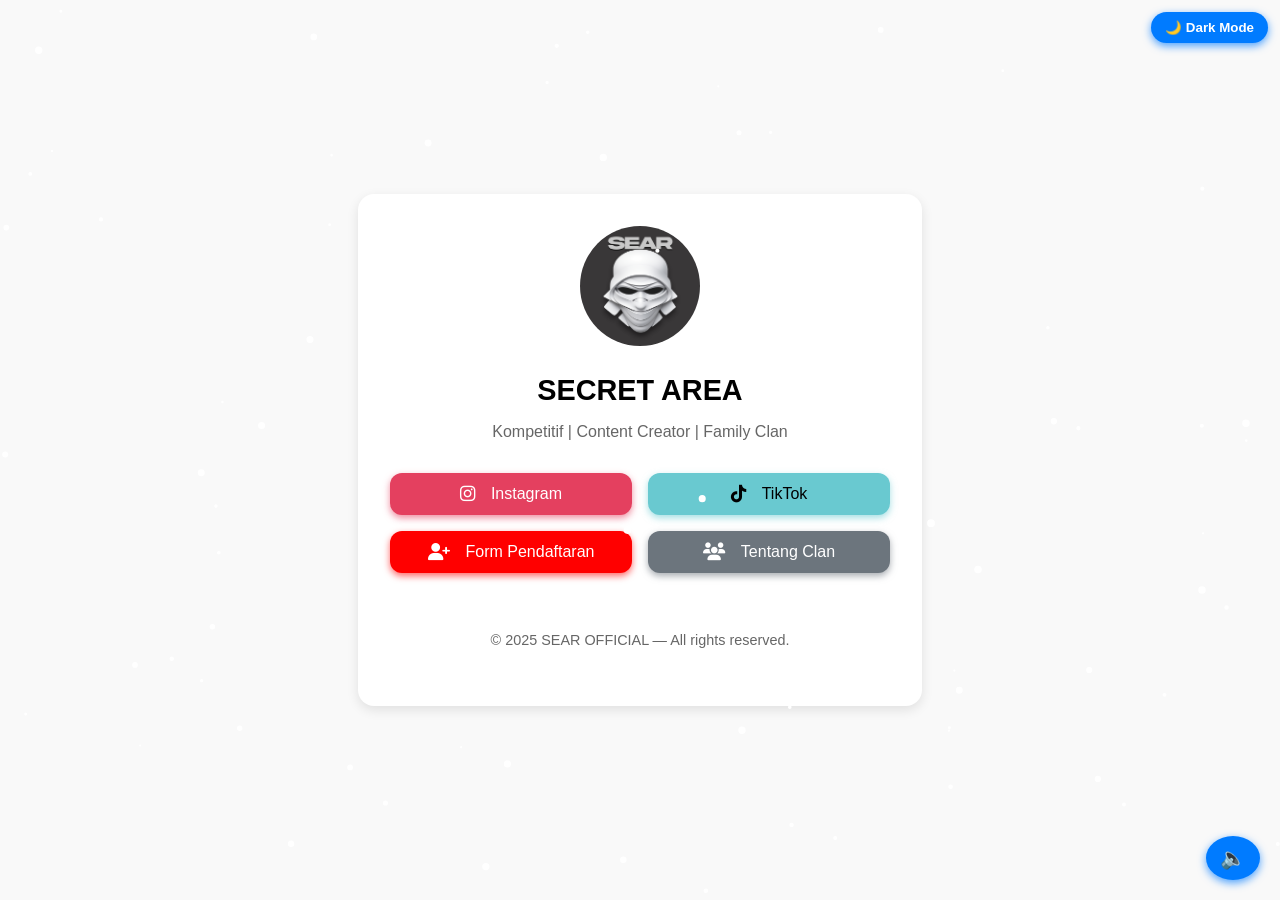
<file: index.html>
<!DOCTYPE html>
<html lang="id">
<head>
  <meta charset="UTF-8" />
  <meta name="viewport" content="width=device-width, initial-scale=1" />
  <title>SECRET AREA</title>
  <!-- Font Awesome -->
  <link
    rel="stylesheet"
    href="https://cdnjs.cloudflare.com/ajax/libs/font-awesome/6.5.0/css/all.min.css"
  />
  <!-- CSS -->
  <link rel="stylesheet" href="style.css" />
</head>
<body>
  <!-- Canvas salju -->
  <canvas id="snow"></canvas>

  <!-- Tombol Dark Mode -->
  <button class="toggle-btn" onclick="toggleDarkMode()">
    🌙 Dark Mode
  </button>

  <!-- Konten utama -->
  <div class="container">
    <img src="ss.jpg" alt="Foto Profil" class="profile-pic" />
    <h1 class="name">SECRET AREA </h1>
    <p class="bio">Kompetitif | Content Creator | Family Clan</p>

    <div class="links-grid">
      <a href="https://www.instagram.com/sear_pubgmobile?igsh=NDJvM2thYXV4YTNy" class="link ig" target="_blank" rel="noopener noreferrer">
        <i class="fab fa-instagram"></i> Instagram
      </a>
      <a href="https://www.tiktok.com/@sear_officialreal?is_from_webapp=1&sender_device=pc" class="link tiktok" target="_blank" rel="noopener noreferrer">
        <i class="fab fa-tiktok"></i> TikTok
      </a>
      <a href="https://formsecretareanew.netlify.app/" class="link yt" target="_blank" rel="noopener noreferrer">
        <i class="fas fa-user-plus"></i>  Form Pendaftaran
      </a>
      <a href="clan.html" class="link other" target="_blank" rel="noopener noreferrer">
        <i class="fas fa-users"></i> Tentang Clan
      </a>
    </div>
    <!-- Footer -->
<footer class="footer">
  <p>&copy; 2025 SEAR OFFICIAL — All rights reserved.</p>
</footer>

  </div>
  <!-- Audio & Kontrol Musik -->
  <audio id="bg-music" loop>
    <source src="brain.mp3" type="audio/mpeg" />
    Your browser does not support the audio element.
  </audio>
  <button id="music-toggle" title="Toggle Musik">🔈</button>

  <script>
    // Toggle Dark Mode dengan penyimpanan localStorage
    function toggleDarkMode() {
      document.body.classList.toggle("dark-mode");
      const isDark = document.body.classList.contains("dark-mode");
      localStorage.setItem("darkMode", isDark);
      document.querySelector(".toggle-btn").textContent = isDark ? "☀️ Light Mode" : "🌙 Dark Mode";
    }

    window.addEventListener("DOMContentLoaded", () => {
      // Aktifkan dark mode sesuai preferensi sebelumnya
      const darkPref = localStorage.getItem("darkMode") === "true";
      if (darkPref) {
        document.body.classList.add("dark-mode");
        document.querySelector(".toggle-btn").textContent = "☀️ Light Mode";
      }
    });

    // Efek Salju Smooth
    const canvas = document.getElementById("snow");
    const ctx = canvas.getContext("2d");
    let width = window.innerWidth;
    let height = window.innerHeight;
    canvas.width = width;
    canvas.height = height;

    const snowflakes = [];
    for (let i = 0; i < 80; i++) {
      snowflakes.push({
        x: Math.random() * width,
        y: Math.random() * height,
        r: Math.random() * 3 + 1,
        d: Math.random() + 1,
      });
    }

    function drawSnowflakes() {
      ctx.clearRect(0, 0, width, height);
      ctx.fillStyle = "#fff";
      ctx.beginPath();
      for (let i = 0; i < snowflakes.length; i++) {
        let f = snowflakes[i];
        ctx.moveTo(f.x, f.y);
        ctx.arc(f.x, f.y, f.r, 0, Math.PI * 2, true);
      }
      ctx.fill();
      moveSnowflakes();
    }

    let angle = 0;
    function moveSnowflakes() {
      angle += 0.003;
      for (let i = 0; i < snowflakes.length; i++) {
        let f = snowflakes[i];
        f.y += Math.pow(f.d, 2) + 0.5;
        f.x += Math.sin(angle) * 1;

        if (f.y > height) {
          snowflakes[i] = {
            x: Math.random() * width,
            y: 0,
            r: f.r,
            d: f.d,
          };
        }
      }
    }

    setInterval(drawSnowflakes, 30);

    window.addEventListener("resize", () => {
      width = window.innerWidth;
      height = window.innerHeight;
      canvas.width = width;
      canvas.height = height;
    });

    // Kontrol Musik
    const music = document.getElementById("bg-music");
    const toggleBtn = document.getElementById("music-toggle");
    let isPlaying = false;

    toggleBtn.addEventListener("click", () => {
      if (isPlaying) {
        music.pause();
        toggleBtn.textContent = "🔈";
      } else {
        music.play();
        toggleBtn.textContent = "🔊";
      }
      isPlaying = !isPlaying;
    });

    window.addEventListener("DOMContentLoaded", () => {
      music.volume = 0.4;
    });
  </script>
</body>

</html>
</file>
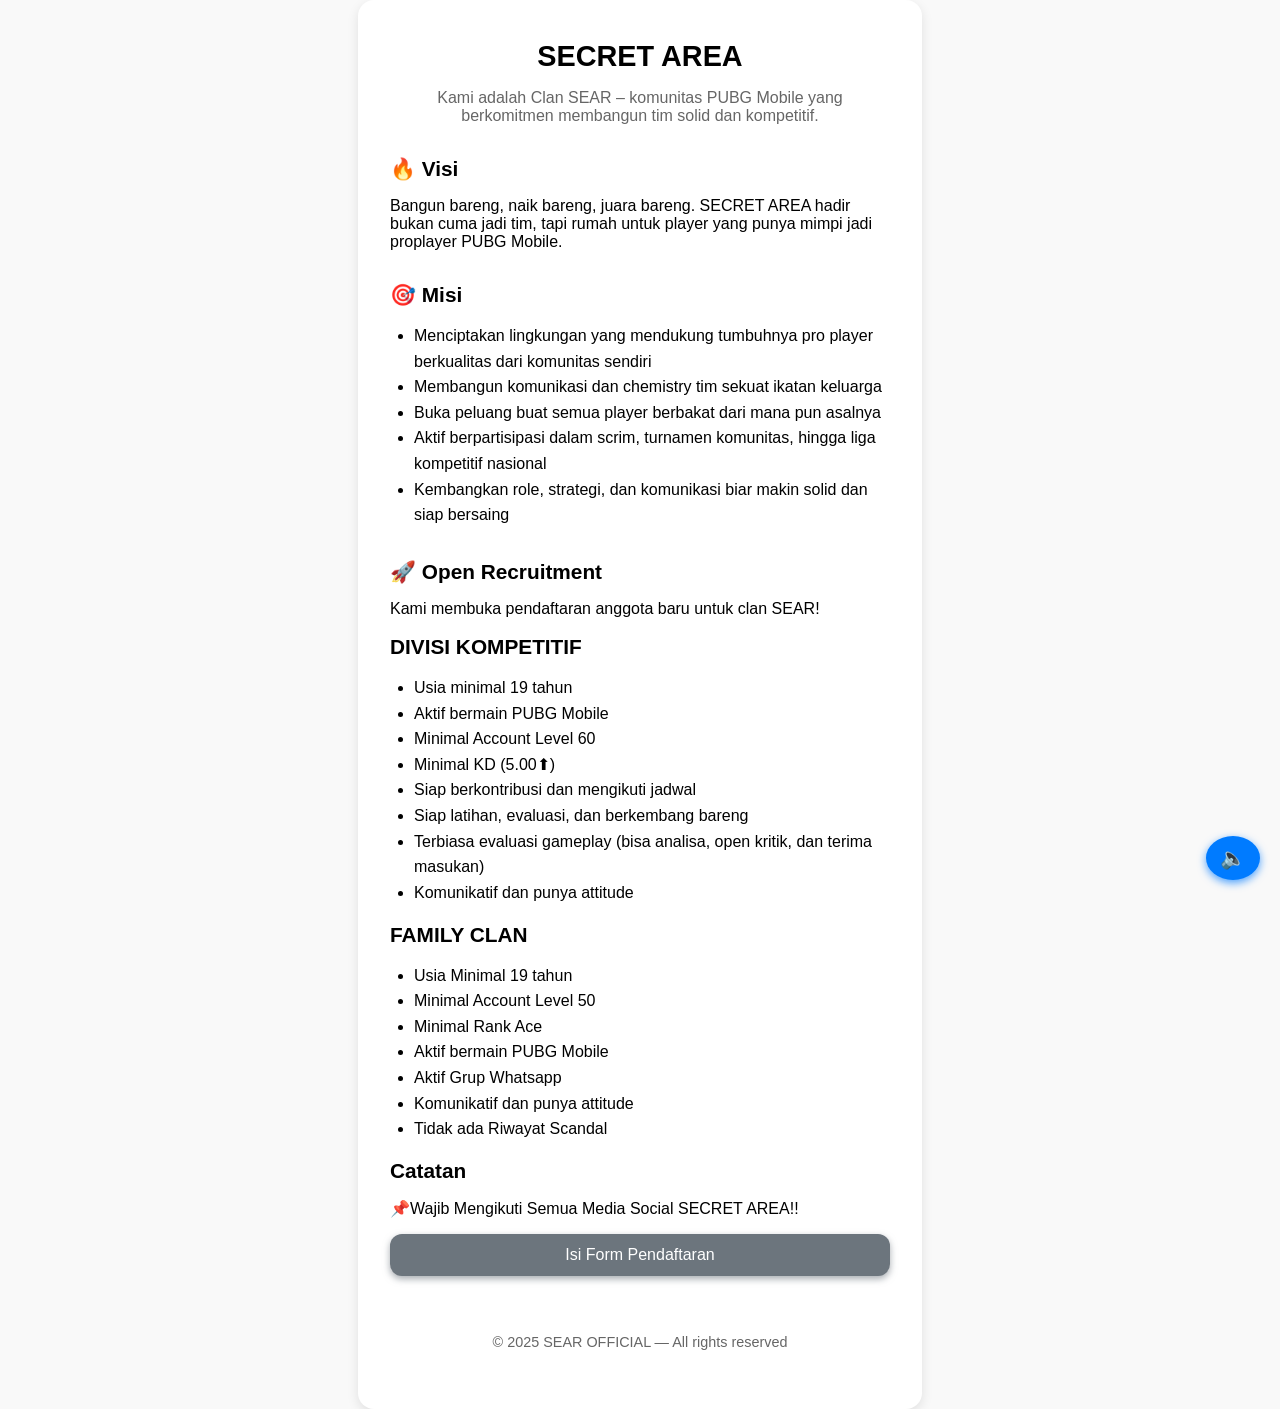
<file: clan.html>
<!DOCTYPE html>
<html lang="id">
<head>
  <meta charset="UTF-8" />
  <meta name="viewport" content="width=device-width, initial-scale=1.0"/>
  <title>Tentang Clan - Secret Area</title>
  <link rel="stylesheet" href="style.css" />
</head>
<body>
  <div class="container">
    <h1 class="name">SECRET AREA</h1>
    <p class="bio">Kami adalah Clan SEAR – komunitas PUBG Mobile yang berkomitmen membangun tim solid dan kompetitif.</p>

    <div class="section">
      <h2>🔥 Visi</h2>
      <p>Bangun bareng, naik bareng, juara bareng.
SECRET AREA hadir bukan cuma jadi tim, tapi rumah untuk player yang punya mimpi jadi proplayer PUBG Mobile.</p>
    </div>

    <div class="section">
      <h2>🎯 Misi</h2>
      <ul>
        <li>Menciptakan lingkungan yang mendukung tumbuhnya pro player berkualitas dari komunitas sendiri</li>
        <li>Membangun komunikasi dan chemistry tim sekuat ikatan keluarga</li>
        <li>Buka peluang buat semua player berbakat dari mana pun asalnya</li>
        <li>Aktif berpartisipasi dalam scrim, turnamen komunitas, hingga liga kompetitif nasional</li>
        <li>Kembangkan role, strategi, dan komunikasi biar makin solid dan siap bersaing</li>
      </ul>
    </div>

    <div class="section">
      <h2>🚀 Open Recruitment</h2>
      <p>Kami membuka pendaftaran anggota baru untuk clan SEAR!</p>
      <h2>DIVISI KOMPETITIF</h2>
      <ul>
        <li>Usia minimal 19 tahun</li>
        <li>Aktif bermain PUBG Mobile</li>
        <li>Minimal Account Level 60</li>
        <li>Minimal KD (5.00⬆)</li>
        <li>Siap berkontribusi dan mengikuti jadwal</li>
        <li>Siap latihan, evaluasi, dan berkembang bareng</li>
        <li>Terbiasa evaluasi gameplay (bisa analisa, open kritik, dan terima masukan)</li>
        <li>Komunikatif dan punya attitude</li>
      </ul>
      <h2>FAMILY CLAN</h2>
        <ul>
        <li>Usia Minimal 19 tahun</li>
        <li>Minimal Account Level 50</li>
        <li>Minimal Rank Ace</li>
        <li>Aktif bermain PUBG Mobile</li>
        <li>Aktif Grup Whatsapp</li>
        <li>Komunikatif dan punya attitude</li>
        <li>Tidak ada Riwayat Scandal</li>
      </ul>
      <h2>Catatan</h2>
      <p>📌Wajib Mengikuti Semua Media Social SECRET AREA!!</p>
      <a href="https://formsecretareanew.netlify.app/" class="link other">Isi Form Pendaftaran</a>
    </div>

    
    <footer class="footer">
      <p>&copy; 2025 SEAR OFFICIAL — All rights reserved</p>
    </footer>
  </div>
  <canvas id="snow"></canvas>
<script>
  // Efek Salju Smooth
  const canvas = document.getElementById("snow");
  const ctx = canvas.getContext("2d");
  let width = window.innerWidth;
  let height = window.innerHeight;
  canvas.width = width;
  canvas.height = height;

  const snowflakes = [];
  for (let i = 0; i < 80; i++) {
    snowflakes.push({
      x: Math.random() * width,
      y: Math.random() * height,
      r: Math.random() * 3 + 1,
      d: Math.random() + 1,
    });
  }

  function drawSnowflakes() {
    ctx.clearRect(0, 0, width, height);
    ctx.fillStyle = "#fff";
    ctx.beginPath();
    for (let i = 0; i < snowflakes.length; i++) {
      let f = snowflakes[i];
      ctx.moveTo(f.x, f.y);
      ctx.arc(f.x, f.y, f.r, 0, Math.PI * 2, true);
    }
    ctx.fill();
    moveSnowflakes();
  }

  let angle = 0;
  function moveSnowflakes() {
    angle += 0.003;
    for (let i = 0; i < snowflakes.length; i++) {
      let f = snowflakes[i];
      f.y += Math.pow(f.d, 2) + 0.5;
      f.x += Math.sin(angle) * 1;

      if (f.y > height) {
        snowflakes[i] = {
          x: Math.random() * width,
          y: 0,
          r: f.r,
          d: f.d,
        };
      }
    }
  }

  setInterval(drawSnowflakes, 30);

  window.addEventListener("resize", () => {
    width = window.innerWidth;
    height = window.innerHeight;
    canvas.width = width;
    canvas.height = height;
  });

  canvas.style.position = "fixed";
  canvas.style.top = 0;
  canvas.style.left = 0;
  canvas.style.pointerEvents = "none";
  canvas.style.zIndex = "0";
</script>
<!-- Kontrol Musik -->
<audio id="bg-music" loop>
  <source src="brain.mp3" type="audio/mpeg" />
  Your browser does not support the audio element.
</audio>
<button id="music-toggle" title="Toggle Musik">🔈</button>

<script>
  const music = document.getElementById("bg-music");
  const toggleBtn = document.getElementById("music-toggle");

  let isPlaying = false;

  toggleBtn.addEventListener("click", () => {
    if (isPlaying) {
      music.pause();
      toggleBtn.textContent = "🔈";
    } else {
      music.play();
      toggleBtn.textContent = "🔊";
    }
    isPlaying = !isPlaying;
  });

  // Auto play di desktop (note: tidak semua browser izinkan auto-play)
  window.addEventListener("DOMContentLoaded", () => {
    music.volume = 0.4;
  });
</script>

</body>
</html>
</file>
<file: style.css>
/* style.css */
body {
  font-family: 'Segoe UI', sans-serif;
  background: #f9f9f9;
  margin: 0;
  padding: 0;
  display: flex;
  justify-content: center;
  align-items: center;
  min-height: 100vh;
}

.container {
  max-width: 500px;
  width: 90%;
  background: #fff;
  padding: 2rem;
  border-radius: 16px;
  box-shadow: 0 4px 12px rgba(0, 0, 0, 0.1);
  text-align: center;
}

.profile-pic {
  width: 120px;
  height: 120px;
  border-radius: 50%;
  object-fit: cover;
  margin-bottom: 1rem;
}

.name {
  font-size: 1.8rem;
  margin: 0.5rem 0;
}

.bio {
  color: #666;
  font-size: 1rem;
  margin-bottom: 2rem;
}

/* Link Grid */
.links-grid {
  display: grid;
  grid-template-columns: 1fr 1fr;
  gap: 1rem;
}

.link {
  display: block;
  background: #e0e0e0;
  padding: 0.75rem;
  border-radius: 12px;
  text-decoration: none;
  color: #333;
  font-weight: 500;
  transition: background 0.2s;
}

.link:hover {
  background: #d0d0d0;
}
.link i {
  margin-right: 8px;
  font-size: 1.1rem;
  vertical-align: middle;
}
.link {
  display: flex;
  align-items: center;      /* Menyelaraskan secara vertikal */
  justify-content: center;  /* Tengah-tengah horizontal */
  gap: 8px;                 /* Jarak antara icon dan teks */
  text-decoration: none;
  padding: 0.75rem;
  border-radius: 12px;
  color: #fff;
  font-weight: 500;
  transition: transform 0.2s, box-shadow 0.2s;
}

.link i {
  font-size: 1.1rem;
}
/* Tombol Toggle */
.toggle-btn {
  position: absolute;
  top: 1rem;
  right: 1rem;
  padding: 0.4rem 1rem;
  background: #eee;
  border: none;
  border-radius: 12px;
  cursor: pointer;
  font-weight: bold;
  box-shadow: 0 2px 8px rgba(0, 0, 0, 0.15);
  transition: all 0.3s ease;
}

.toggle-btn:hover {
  background: #ddd;
}

/* Dark Mode Manual */
body.dark-mode {
  background: linear-gradient(to bottom, #1e1e1e, #2a2a2a);
  color: #fff;
}

body.dark-mode .container {
  background-color: #2c2c2c;
  box-shadow: 0 8px 24px rgba(0, 0, 0, 0.6);
}

body.dark-mode .name {
  color: #fff;
}

body.dark-mode .bio {
  color: #ccc;
}

body.dark-mode .link {
  color: #fff;
  box-shadow: 0 4px 8px rgba(255, 255, 255, 0.05);
}

body.dark-mode .link:hover {
  box-shadow: 0 4px 14px rgba(255, 255, 255, 0.1);
}

body.dark-mode .link.other {
  background-color: #444;
}

body.dark-mode .toggle-btn {
  background: #444;
  color: #fff;
}
.footer {
  margin-top: 2rem;
  padding: 1rem;
  text-align: center;
  font-size: 0.9rem;
  color: #888;
}

/* Dark mode footer */
body.dark-mode .footer {
  color: #bbb;
}
.link.other {
  background-color: #6c757d;
}
.section {
  margin-bottom: 2rem;
  text-align: left;
}

.section h2 {
  margin-bottom: 0.5rem;
  font-size: 1.3rem;
}

.section ul {
  padding-left: 1.5rem;
  line-height: 1.6;
}
/* Animasi Fade & Slide In */
@keyframes fadeSlideIn {
  0% {
    opacity: 0;
    transform: translateY(20px);
  }
  100% {
    opacity: 1;
    transform: translateY(0);
  }
}

.container {
  animation: fadeSlideIn 1.2s ease-out;
}
#music-toggle {
  position: fixed;
  bottom: 1rem;
  right: 1rem;
  background-color: #222;
  color: #fff;
  border: none;
  font-size: 1.4rem;
  padding: 0.5rem 0.8rem;
  border-radius: 50%;
  cursor: pointer;
  z-index: 10;
  box-shadow: 0 0 10px #00000066;
}

#music-toggle:hover {
  background-color: #444;
}
.link i {
  transition: transform 0.3s ease;
}

.link:hover i {
  transform: scale(1.3);
}

/* Warna khusus tiap platform */
.link.wa {
background: #25d366;
box-shadow: 0 3px 7px rgba(37, 211, 102, 0.6);
}
.link.wa:hover {
background: #1da851;
box-shadow: 0 6px 12px rgba(29, 168, 81, 0.8);
}

.link.ig {
background: #e4405f;
box-shadow: 0 3px 7px rgba(228, 64, 95, 0.6);
}
.link.ig:hover {
background: #b32946;
box-shadow: 0 6px 12px rgba(179, 41, 70, 0.8);
}

.link.tiktok {
background: #69c9d0;
box-shadow: 0 3px 7px rgba(105, 201, 208, 0.6);
color: #000;
}
.link.tiktok:hover {
background: #3bb2be;
box-shadow: 0 6px 12px rgba(59, 178, 190, 0.8);
color: #fff;
}

.link.yt {
background: #ff0000;
box-shadow: 0 3px 7px rgba(255, 0, 0, 0.6);
}
.link.yt:hover {
background: #cc0000;
box-shadow: 0 6px 12px rgba(204, 0, 0, 0.8);
}

.link.other {
background: #6c757d;
box-shadow: 0 3px 7px rgba(108, 117, 125, 0.6);
}
.link.other:hover {
background: #495057;
box-shadow: 0 6px 12px rgba(73, 80, 87, 0.8);
}

/* Footer */
.footer {
text-align: center;
padding: 12px 10px;
font-size: 0.9rem;
color: #666;
user-select: none;
}
body.dark-mode .footer {
color: #aaa;
}

/* Tombol Dark Mode */
.toggle-btn {
position: fixed;
top: 12px;
right: 12px;
background: #007bff;
border: none;
color: white;
padding: 8px 14px;
border-radius: 30px;
font-weight: 600;
cursor: pointer;
box-shadow: 0 3px 8px rgba(0, 123, 255, 0.7);
transition: background-color 0.3s;
z-index: 1001;
}
.toggle-btn:hover {
background: #0056b3;
}

/* Kontrol Musik */
#music-toggle {
position: fixed;
bottom: 20px;
right: 20px;
background: #007bff;
border: none;
color: white;
font-size: 1.3rem;
padding: 10px 14px;
border-radius: 50%;
cursor: pointer;
box-shadow: 0 3px 8px rgba(0, 123, 255, 0.7);
transition: background-color 0.3s;
z-index: 1001;
}
#music-toggle:hover {
background: #0056b3;
}

/* Animasi ikon hover pada link */
.link .fab,
.link .fas {
transition: transform 0.3s ease;
}
.link:hover .fab,
.link:hover .fas {
transform: rotate(20deg) scale(1.2);
}

/* Canvas salju */
#snow {
position: fixed;
top: 0;
left: 0;
pointer-events: none;
z-index: 0;
}
</file>
